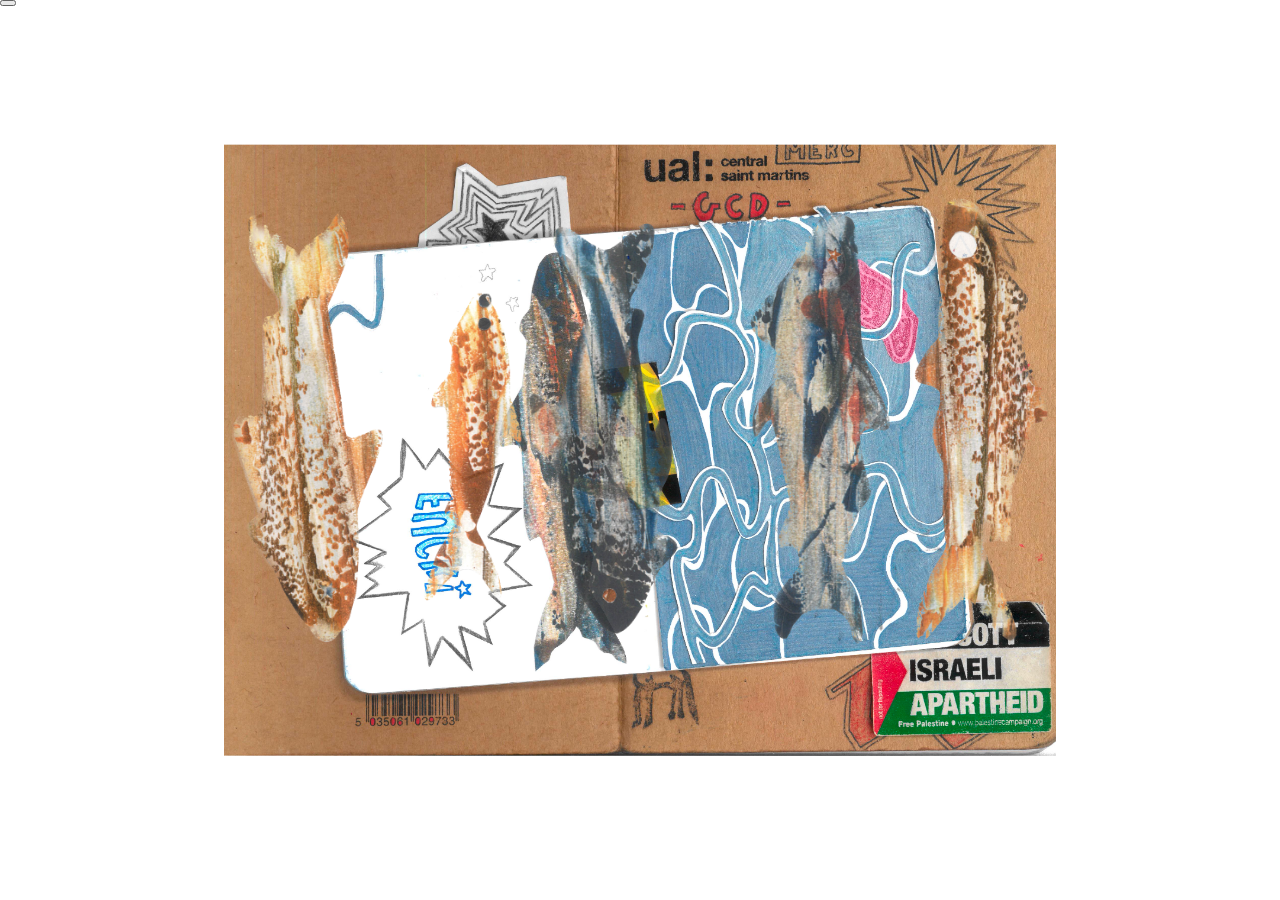
<file: fishpage.html>
<html>
<head><link rel="stylesheet" href="style.css"></head>

<body>

 
<img src="images/fishBackground.png" width="65%" height="auto">
<a href="Fishinwater.html"> <button class="fishesbutton" ><img src="images/fishes.png" width="65%" height="auto"></button></a href>
   


</body>


</html>
</file>
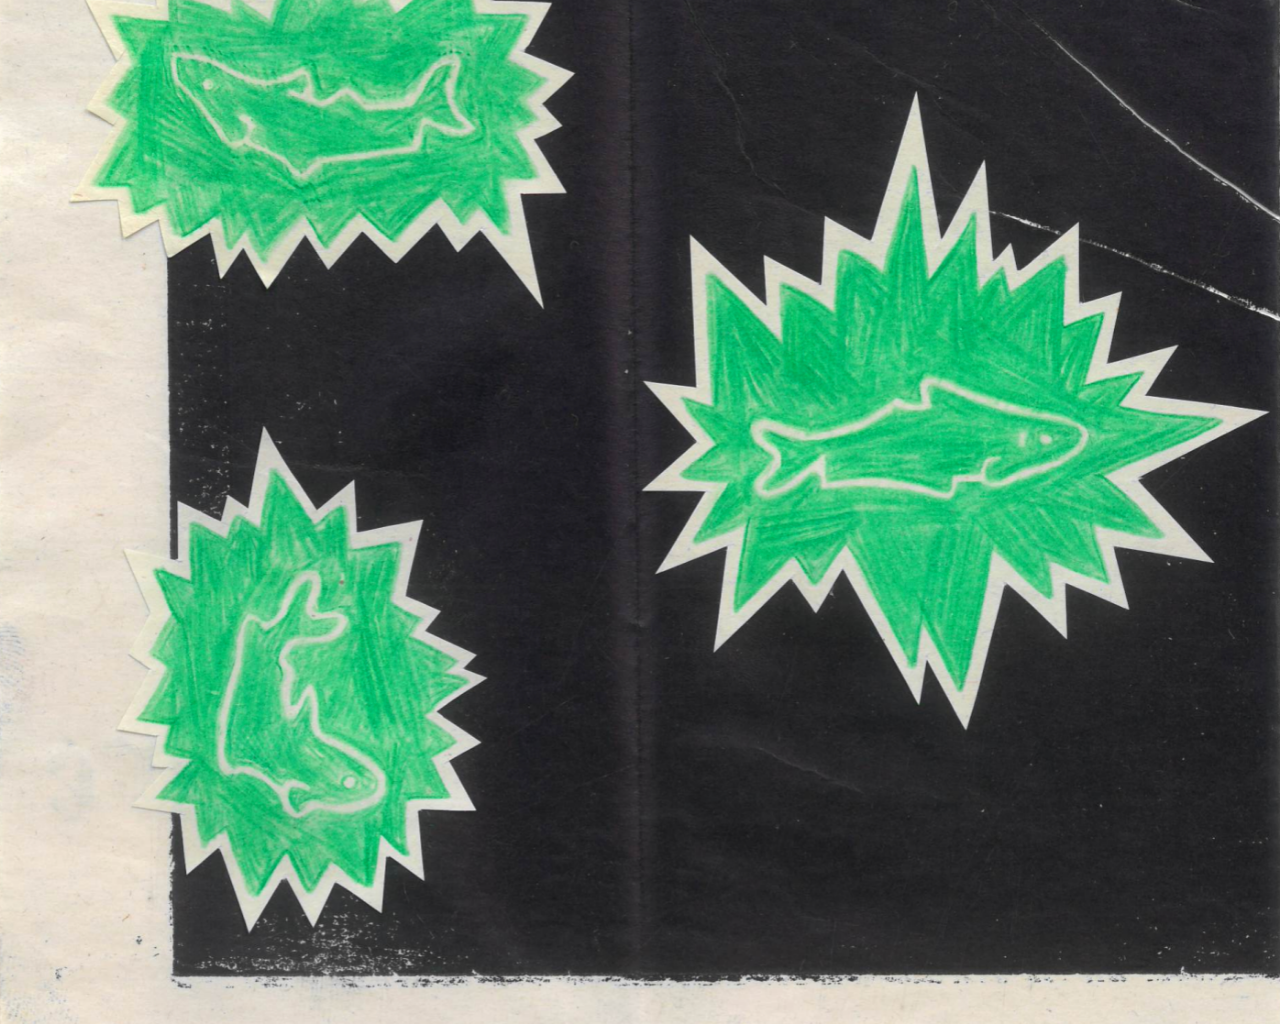
<file: greenpage.html>
greenpage.html
<!DOCTYPE html>
<html>
   
<head>
    <link rel="stylesheet" href="style.css">
</head>

<body>
<p></p>
<a href="index.html"><img class="green" src="images/green.png" width="100%" height="auto"></a href>
        
       
    </body>


</html>
</file>
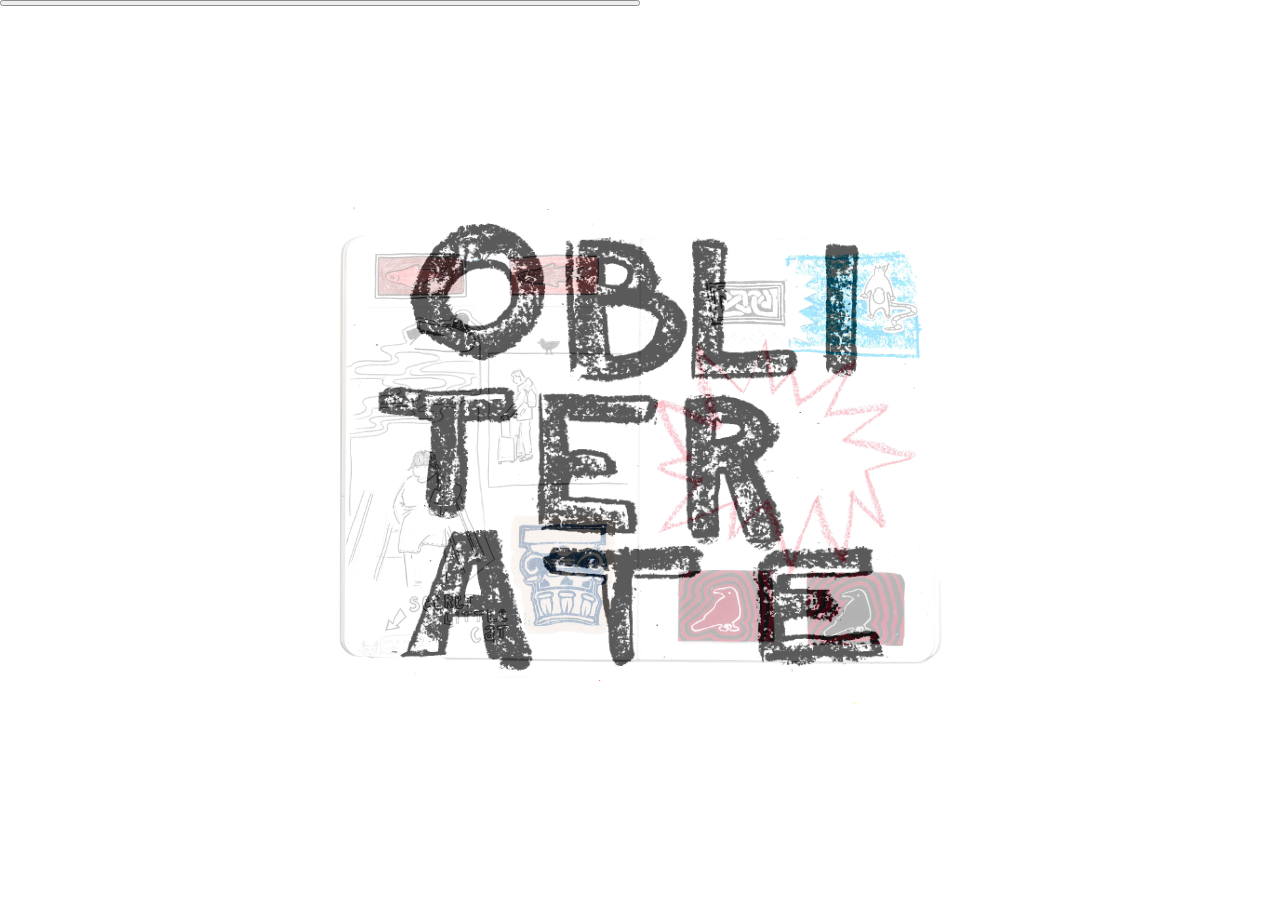
<file: page2.html>
<html>
<head><link rel="stylesheet" href="style.css"></head>

<body>

<img class="open" src="images/open.png" width="65%" height="auto">

<a href="fishpage.html"> <button class="button"><img src="images/obliterate.png" width="50%" height="auto"></button></a href>
   


</body>


</html>
</file>
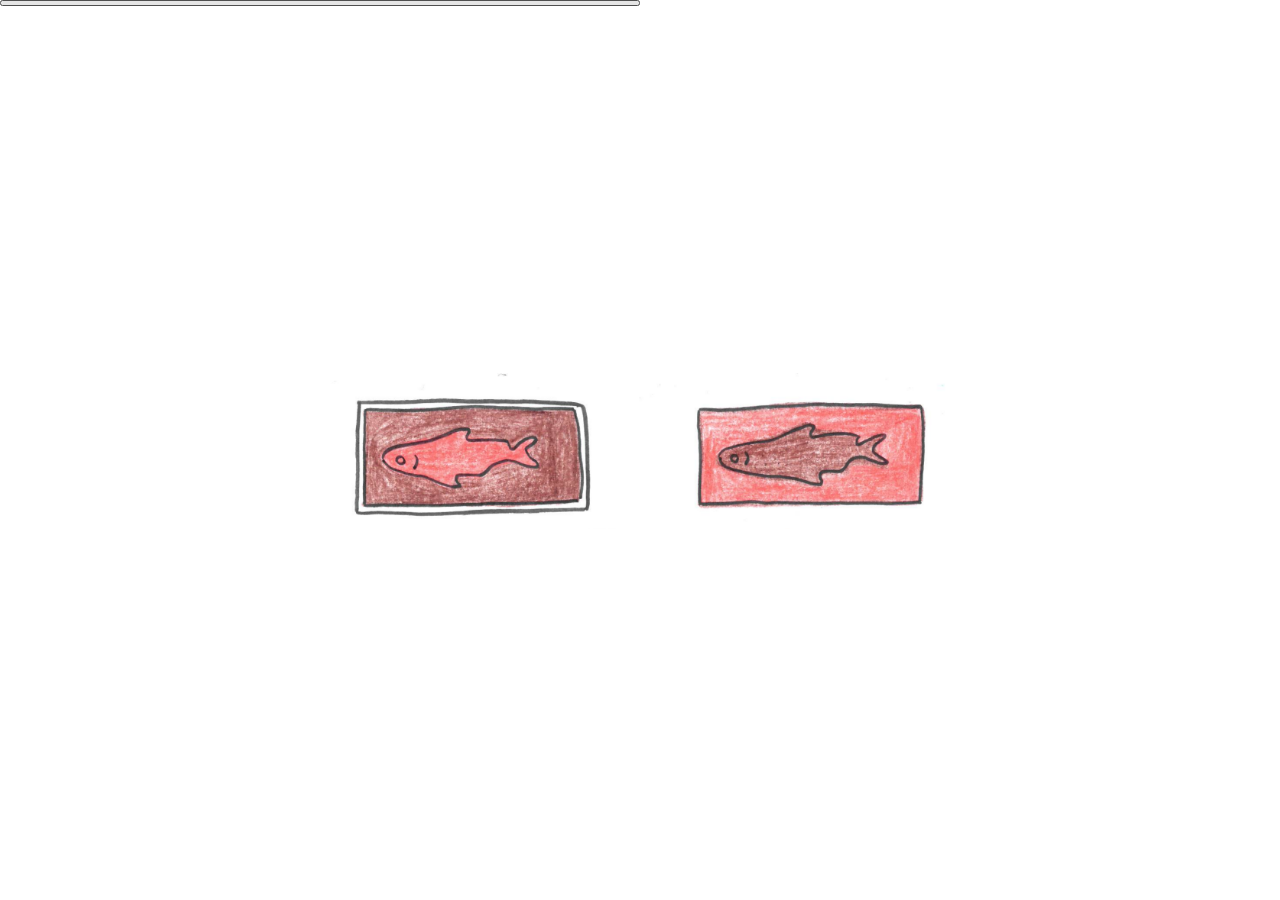
<file: page3.html>
<html>
<head><link rel="stylesheet" href="style.css"></head>

<body>


<a href="greenpage.html"> <button class="fishbutton"><img src="images/fish.png" width="50%" height="auto"></button></a href>



</body>


</html>
</file>
<file: style.css>
body {
    padding:0;
    margin:0;
   
}

img {
    position:absolute;
    top:50%;
    left:50%;
    transform:translate(-50%, -50%);
}

.sketchbook {
    width:100%;
    height:auto;
}

.obliterate {
    
    width:50%;
    height:auto;
}
 .button {
    width: 50%;
    height: auto;
    opacity: 0.1;
        transition: 0.1s;
        display: inline-block;
            
    }
  
  
    .button:hover  { 
        opacity: 0.65;
    }
   .fishbutton
 {

    width: 50%;
    height: auto;
    opacity: 0.4;
        transition: 0.1s;
       
            
    }
   .fishbutton:hover
   {opacity: 1.0;}

    .fishesbutton  { 
        opacity: 0.4;
    }

    .fishesbutton:hover  { 
        opacity: 0.9;
    }
</file>
